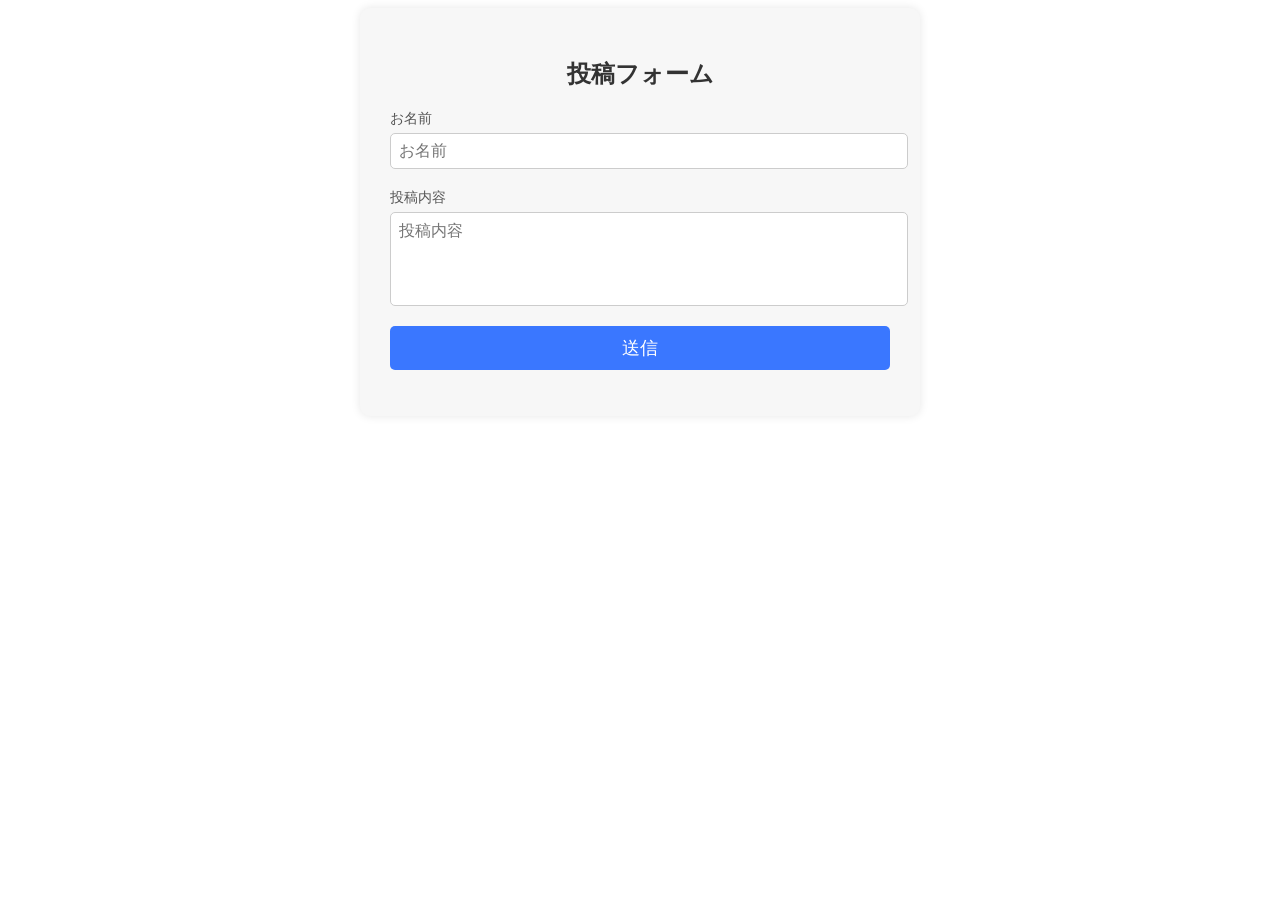
<file: demo-security/index.html>
<!DOCTYPE html>
<html lang="en">

<head>
  <meta charset="UTF-8">
  <meta http-equiv="X-UA-Compatible" content="IE=edge">
  <meta name="viewport" content="width=device-width, initial-scale=1.0">
  <title>フォーム</title>
  <link rel="stylesheet" href="style.css">
</head>

<body>
  <div class="contact-form">
    <h2>投稿フォーム</h2>
    <form>
      <div class="form-group">
        <label for="name">
          お名前</label>
        <input type="text" id="name" name="name" placeholder="お名前" required>
      </div>
      <div class="form-group">
        <label for="message">投稿内容</label>
        <textarea id="message" name="message" placeholder="投稿内容" rows="4" required></textarea>
      </div>
      <button>送信</button>
    </form>
    <p id="show-name"></p>
    <p id="show-message"></p>
  </div>
  <script>
    // 送信ボタンを押すと、投稿内容が表示される
    const form = document.querySelector('form button');
    const showName = document.querySelector('#show-name');
    const showMessage = document.querySelector('#show-message');

    form.addEventListener('click', (e) => {
      e.preventDefault();
      const name = document.querySelector('#name').value;
      const message = document.querySelector('#message').value;
      showName.textContent = name;
      showMessage.innerHTML = `${message}`;
      alert("test");
    });
  </script>
</body>

</html>
</file>
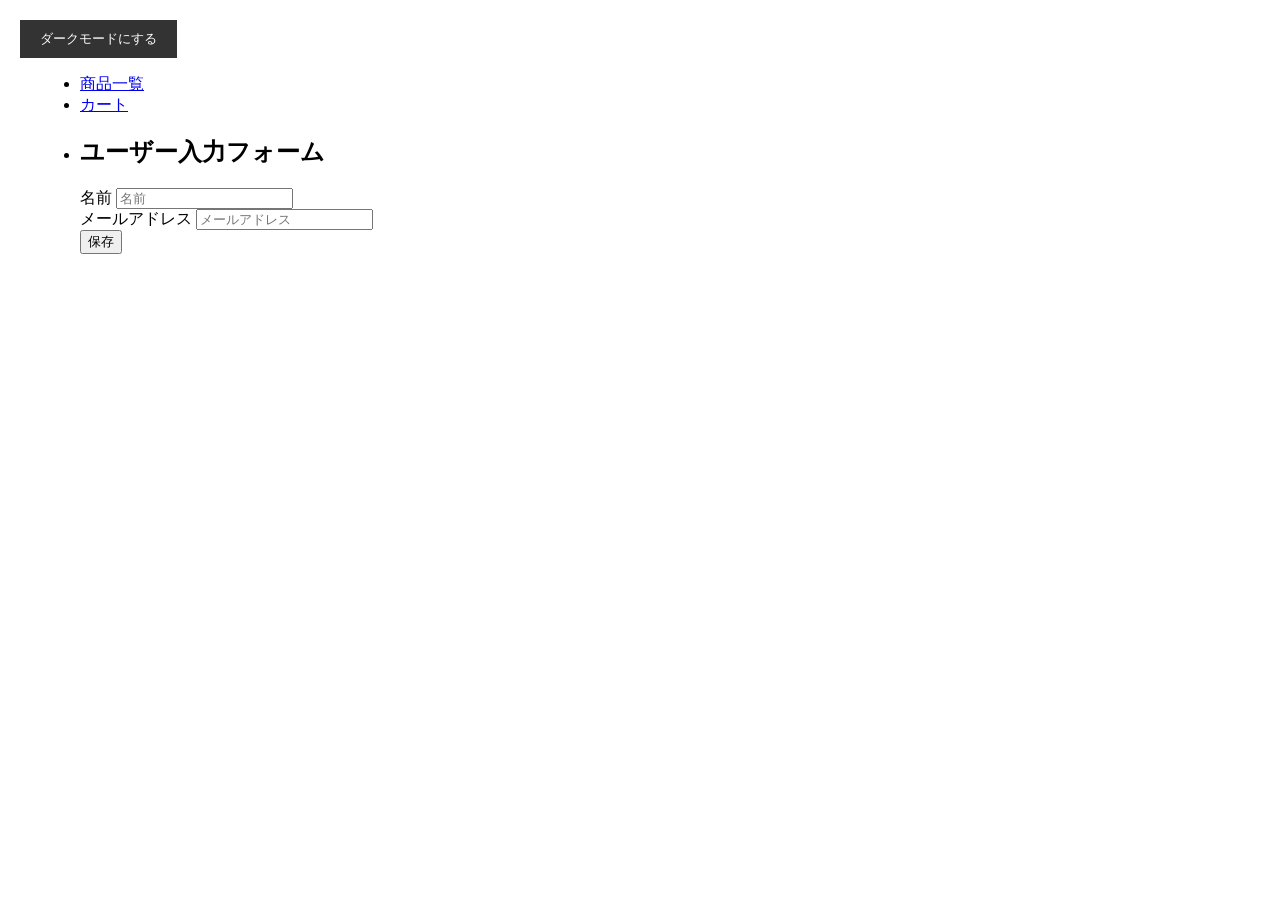
<file: storage/index.html>
<!DOCTYPE html>
<html lang="ja">

<head>
  <meta charset="UTF-8">
  <meta http-equiv="X-UA-Compatible" content="IE=edge">
  <meta name="viewport" content="width=device-width, initial-scale=1.0">
  <title>Demo EC Site</title>
  <link rel="stylesheet" href="./styles.css">
</head>

<body>
  <main>
    <!-- ダークモードとライトモードを切り替えるボタン -->
    <button id="theme-toggle">ダークモードにする</button>

    <div class="container">
      <ul>
        <li>
          <a href="./products.html">商品一覧</a>
        </li>
        <li>
          <a href="./cart.html">カート</a>
        </li>
        <li>
          <h2>ユーザー入力フォーム</h2>
          <form>
            <div class="form-item">
              <label for="name">名前</label>
              <input type="text" id="name" name="name" placeholder="名前">
            </div>
            <div class="form-item">
              <label for="email">メールアドレス</label>
              <input type="text" id="email" name="email" placeholder="メールアドレス">
            </div>
            <button class="btn" type="submit">保存</button>
          </form>
        </li>
      </ul>
    </div>
  </main>

  <script>
    //変数の定義
    const userName = document.getElementById('name');
    const userEmail = document.getElementById('email');
    //ページリロード時セッションストレージの値をinputに入れる
    userName.value = sessionStorage.getItem('userName');
    userEmail.value = sessionStorage.getItem('userEmail');

    //フォームの送信イベントをトリガーしたときに実行される関数
    const form = document.querySelector('form');
    form.addEventListener('submit', (e) => {
      e.preventDefault();
      console.log('送信されました');
      const name = userName.value;
      const email = userEmail.value;
      sessionStorage.setItem('userName', name);
      sessionStorage.setItem('userEmail', email);
      console.log('名前:', sessionStorage.getItem('userName'));
      console.log('メールアドレス:', sessionStorage.getItem('userEmail'));
    });

    //ウェブサイトの背景色（ダークモードとライトモード）を切り替える
    const themeToggle = document.getElementById('theme-toggle');
    
    const themeMode = localStorage.getItem('themeMode');
    if (themeMode === 'dark') {
      document.body.classList.add('dark-theme');
      themeToggle.textContent = 'ライトモードにする';
    } else {
      document.body.classList.remove('dark-theme');
      themeToggle.textContent = 'ダークモードにする';
    }
    
    themeToggle.addEventListener('click', (e) => {
      document.body.classList.toggle('dark-theme');
      console.log(e.target.textContent);
      e.target.textContent = e.target.textContent === 'ダークモードにする' ? 'ライトモードにする' : 'ダークモードにする';
      localStorage.setItem('themeMode', document.body.classList.contains('dark-theme') ? 'dark' : 'light');
    });
  </script>
</body>

</html>
</file>
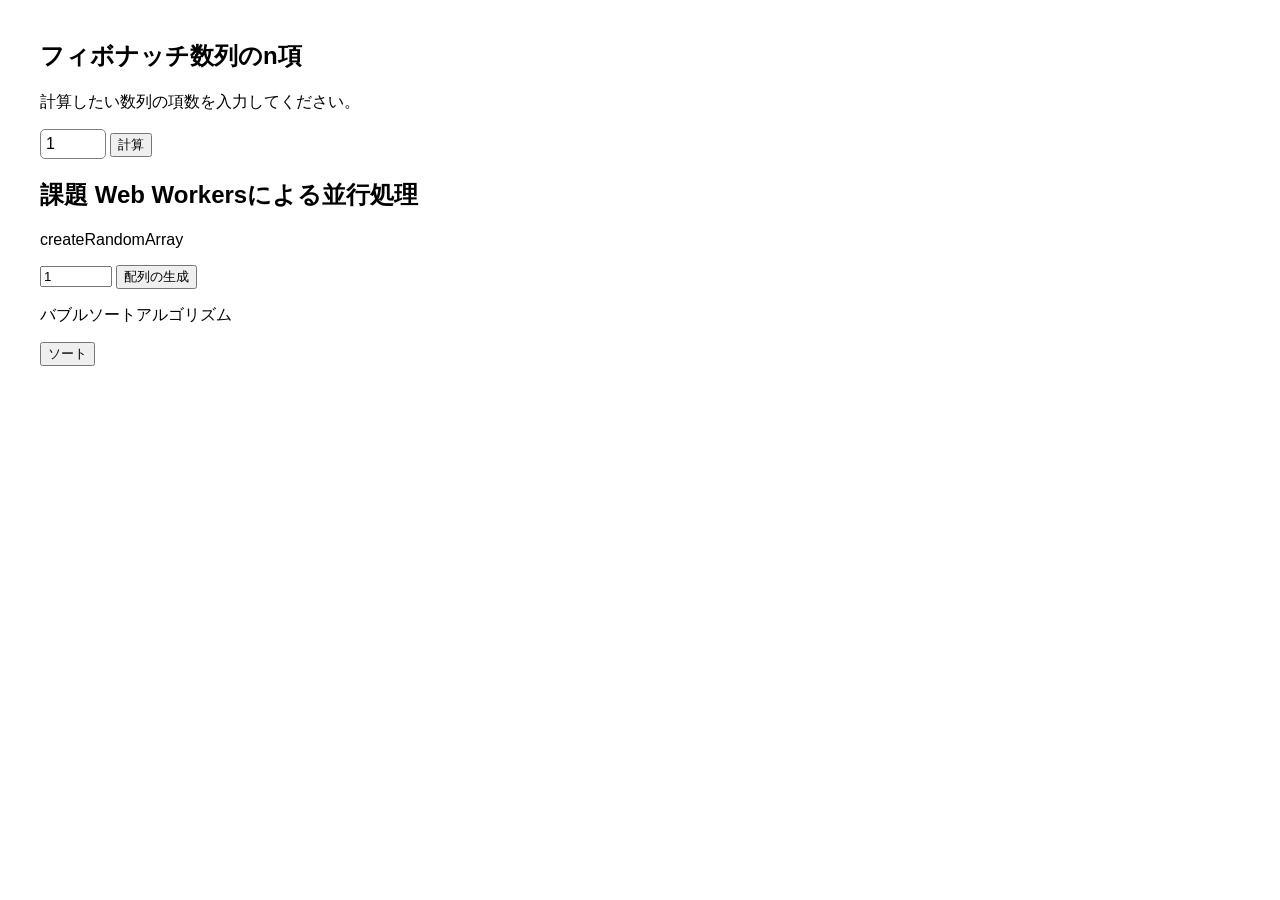
<file: webworkers/index.html>
<!DOCTYPE html>
<html lang="en">

<head>
  <meta charset="UTF-8">
  <meta http-equiv="X-UA-Compatible" content="IE=edge">
  <meta name="viewport" content="width=device-width, initial-scale=1.0">
  <title>Web Workers</title>
  <link rel="stylesheet" href="./styles.css">
</head>

<body>
  <main>
    <div class="container">
      <h2>フィボナッチ数列のn項</h2>
      <p>計算したい数列の項数を入力してください。</p>
      <input type="number" id="number" min="1" max="100" value="1">
      <button id="calc">計算</button>
      <p id="result"></p>
    </div>
    <div class="container">
      <h2>課題 Web Workersによる並行処理</h2>
      <p>createRandomArray</p>
      <input type="number" id="randomArrayNumber" min="1" max="10000" value="1">
      <button id="calcRandomArray">配列の生成</button>
      <p id="resultRandomArray"></p>
      <p>バブルソートアルゴリズム</p>
      <button id="calcBubbleSort">ソート</button>
      <p id="resultBubbleSort"></p>
    </div>
  </main>
  <script>
    const number = document.getElementById('number');
    const calc = document.getElementById('calc');
    const result = document.getElementById('result');

    calc.addEventListener('click', () => {
      const n = number.value;

      const worker = new Worker('./worker.js');
      worker.postMessage(n);
      worker.addEventListener('message', (event) => {
        result.textContent = event.data;
      });
    });


    // 課題 Web Workersによる並行処理
    const randomArrayNumber = document.getElementById('randomArrayNumber');
    const calcRandomArray = document.getElementById('calcRandomArray');
    const resultRandomArray = document.getElementById('resultRandomArray');

    calcRandomArray.addEventListener('click', () => {
      const n = randomArrayNumber.value;
      const worker = new Worker('./worker-randomArray.js');
      worker.postMessage(n);
      worker.addEventListener('message', (event) => {
        resultRandomArray.textContent = event.data;
      });
    });

    const calcBubbleSort = document.getElementById('calcBubbleSort');
    const resultBubbleSort = document.getElementById('resultBubbleSort');

    calcBubbleSort.addEventListener('click', () => {
      const arrayString = resultRandomArray.textContent;
      const array = arrayString.split(',').map(Number);
      console.log(typeof array);
      const worker = new Worker('./worker-bubbleSort.js');
      worker.postMessage(array);
      worker.addEventListener('message', (event) => {
        resultBubbleSort.textContent = event.data;
      });
    });
  </script>
</body>

</html>
</file>
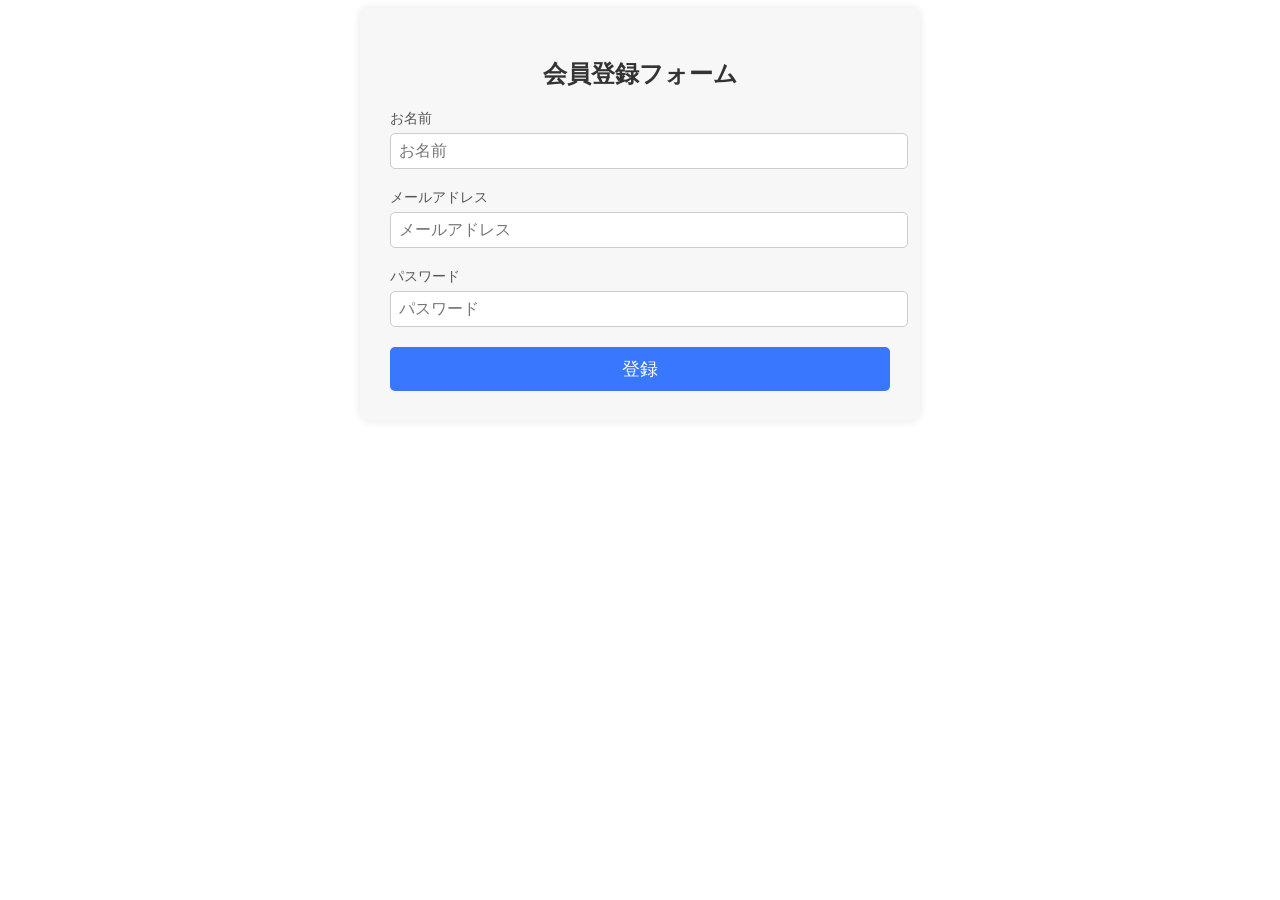
<file: demo-security/new.html>
<!DOCTYPE html>
<html lang="en">

<head>
  <meta charset="UTF-8">
  <meta http-equiv="X-UA-Compatible" content="IE=edge">
  <meta name="viewport" content="width=device-width, initial-scale=1.0">
  <title>Document</title>
  <link rel="stylesheet" href="style.css">
</head>

<body>
  <div class="register-form">
    <h2>会員登録フォーム</h2>
    <form>
      <div class="form-group">
        <label for="name">お名前</label>
        <input type="text" id="name" name="name" placeholder="お名前" required>
      </div>
      <div class="form-group">
        <label for="email">メールアドレス</label>
        <input type="email" id="email" name="email" placeholder="メールアドレス" required>
      </div>
      <div class="form-group">
        <label for="password">パスワード</label>
        <input type="password" id="password" name="password" placeholder="パスワード" required>
      </div>
      <button type="submit">登録</button>
    </form>
  </div>

</body>

</html>
</file>
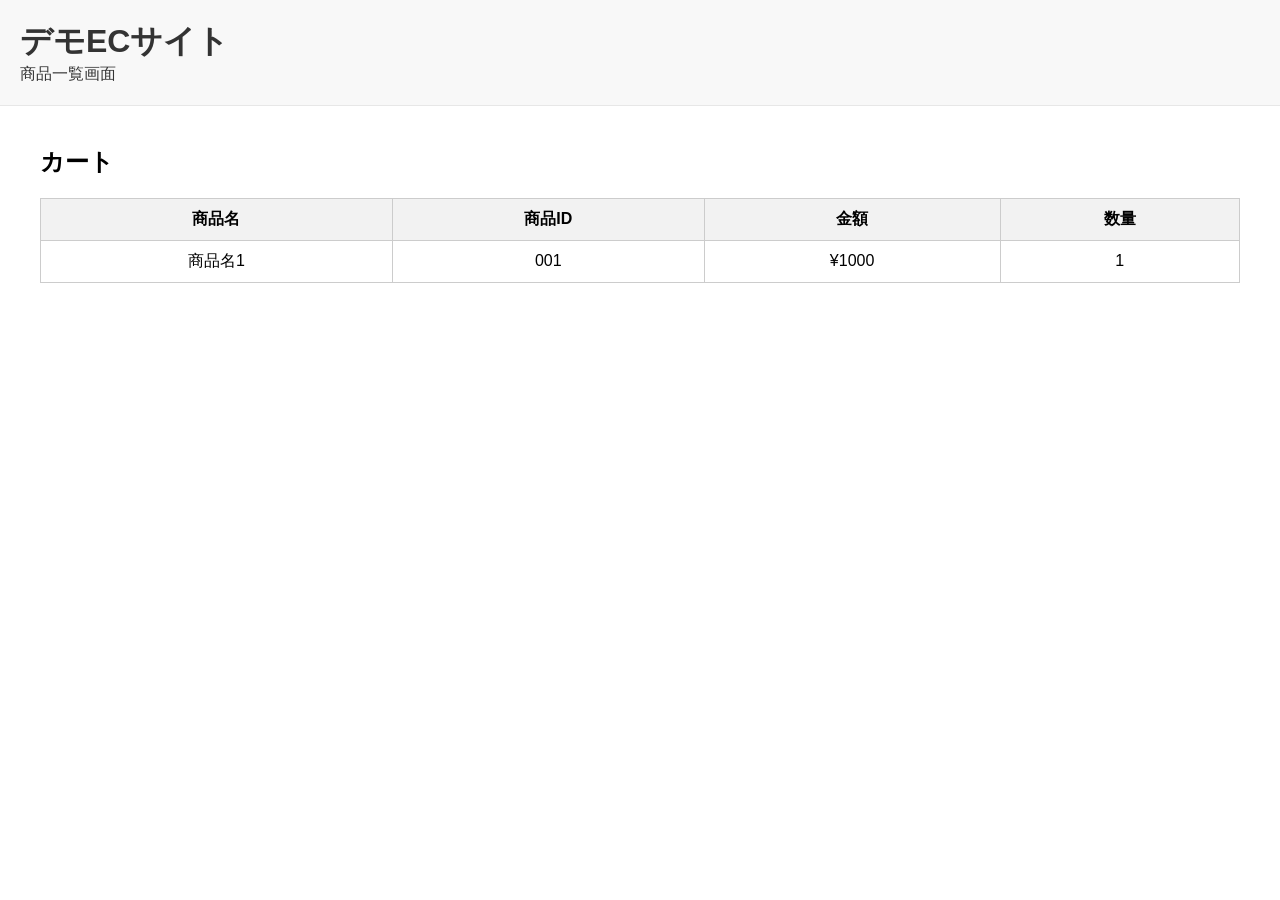
<file: initFile/cart.html>
<!DOCTYPE html>
<html lang="ja">

<head>
  <meta charset="UTF-8">
  <meta name="viewport" content="width=device-width, initial-scale=1.0">
  <title>デモECサイト - カート画面</title>
  <link rel="stylesheet" href="styles.css">
</head>

<body>
  <header>
    <h1><a href="/">デモECサイト</a></h1>
    <nav>
      <a href="products.html">商品一覧画面</a>
    </nav>
  </header>
  <main>
    <div class="container">

      <h2>カート</h2>
      <table>
        <thead>
          <tr>
            <th>商品名</th>
            <th>商品ID</th>
            <th>金額</th>
            <th>数量</th>
          </tr>
        </thead>
        <tbody>
          <!-- 商品情報は以下の形式で追加してください -->
          <tr>
            <td>商品名1</td>
            <td>001</td>
            <td>¥1000</td>
            <td>1</td>
          </tr>
        </tbody>
      </table>
    </div>
  </main>
</body>

</html>
</file>
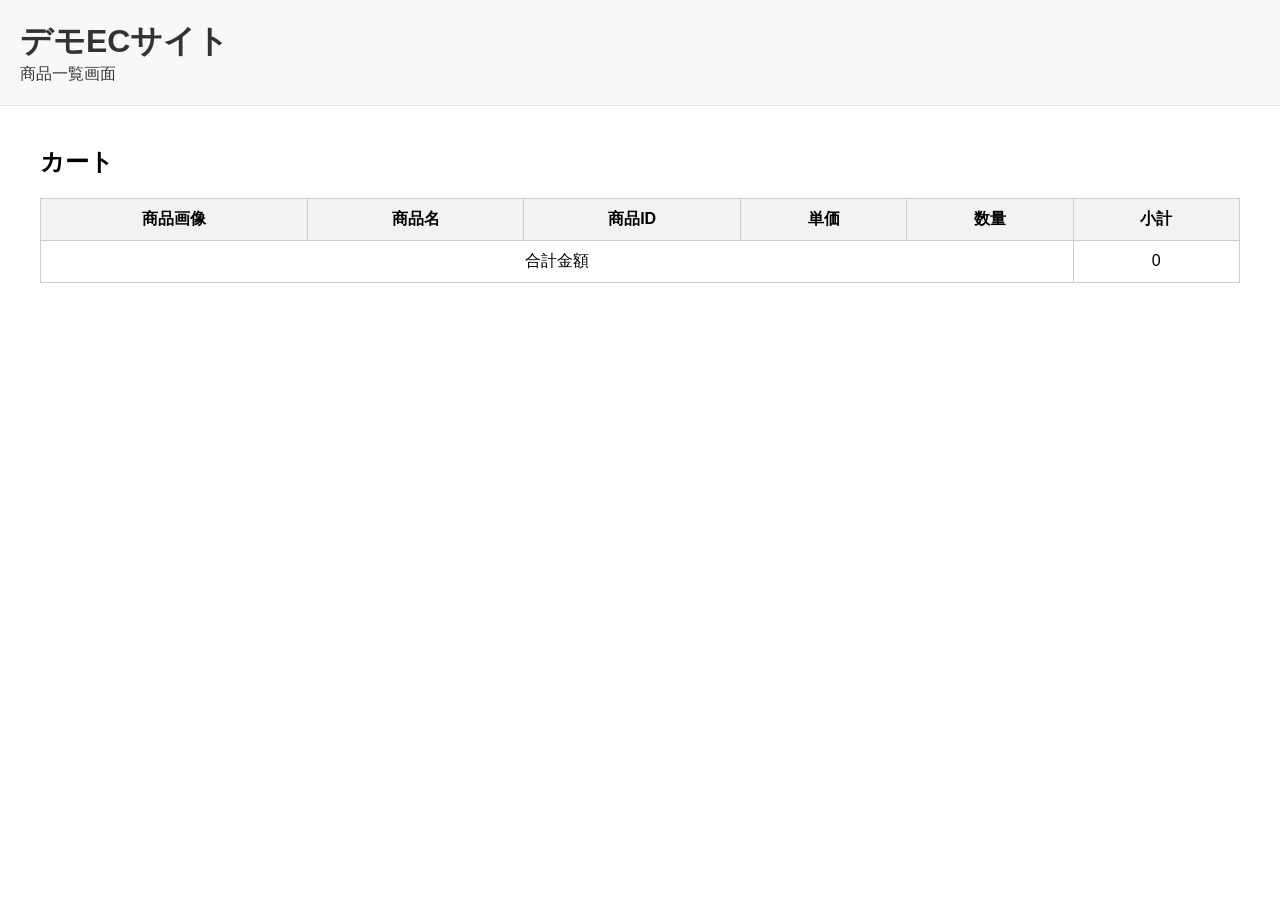
<file: serviceworkers/cart.html>
<!DOCTYPE html>
<html lang="ja">

<head>
  <meta charset="UTF-8">
  <meta name="viewport" content="width=device-width, initial-scale=1.0">
  <title>デモECサイト - カート画面</title>
  <link rel="stylesheet" href="./styles.css">
</head>

<body>
  <header>
    <h1><a href="./">デモECサイト</a></h1>
    <nav>
      <a href="./products.html">商品一覧画面</a>
    </nav>
  </header>
  <main>
    <div class="container">

      <h2>カート</h2>
      <table>
        <thead>
          <tr>
            <th>商品画像</th>
            <th>商品名</th>
            <th>商品ID</th>
            <th>単価</th>
            <th>数量</th>
            <th>小計</th>
          </tr>
        </thead>
        <tbody id="cart-table">
        </tbody>
        <tfoot>
          <tr>
            <td colspan="5">合計金額</td>
            <td id="total-price">0</td>
          </tr>
        </tfoot>
      </table>
    </div>
  </main>
  <script>
    // localStorageから、保存されている商品情報を取得する
    // 取得した情報をテーブルに表示させる
    // 金額の合計を計算して表示させる
    const prodctsData = JSON.parse(localStorage.getItem('selectedProducts'));
    const cartTable = document.getElementById('cart-table');
    const totalPrice = document.getElementById('total-price');
    let sum = 0;
    // quantityプロパティを追加し、値は1にセット。
    // 同じIDを持つオブジェクトがあれば、quatityの値を1増やし、重複するオブジェクトを削除する。
    const newProdctsData = prodctsData.map((product) => {
      product.quantity = 1;
      return product;
    }).reduce((acc, cur) => {
      const sameProduct = acc.find((product) => {
        return product.id === cur.id;
      });
      if (sameProduct) {
        sameProduct.quantity++;
        return acc;
      } else {
        acc.push(cur);
        return acc;
      }
    }, []);
    newProdctsData.forEach((product) => {
      const tr = document.createElement('tr');
      const tdImage = document.createElement('td');
      const tdName = document.createElement('td');
      const tdId = document.createElement('td');
      const tdPrice = document.createElement('td');
      const tdQuantity = document.createElement('td');
      const tdSubtotal = document.createElement('td');
      const img = document.createElement('img');
      img.src = product.image;
      img.alt = product.name;
      img.width = 100;
      tdName.textContent = product.name;
      tdId.textContent = product.id;
      tdPrice.textContent = product.price;
      tdQuantity.textContent = product.quantity;
      tdSubtotal.textContent = `¥${Number(product.price.replace("¥", "")) * Number(product.quantity)}`;
      tdImage.appendChild(img);
      tr.appendChild(tdImage);
      tr.appendChild(tdName);
      tr.appendChild(tdId);
      tr.appendChild(tdPrice);
      tr.appendChild(tdQuantity);
      tr.appendChild(tdSubtotal);
      cartTable.appendChild(tr);
      sum += Number(product.price.replace("¥", "")) * Number(product.quantity);
    });
    totalPrice.textContent = `¥${sum}`;
  </script>
</body>

</html>
</file>
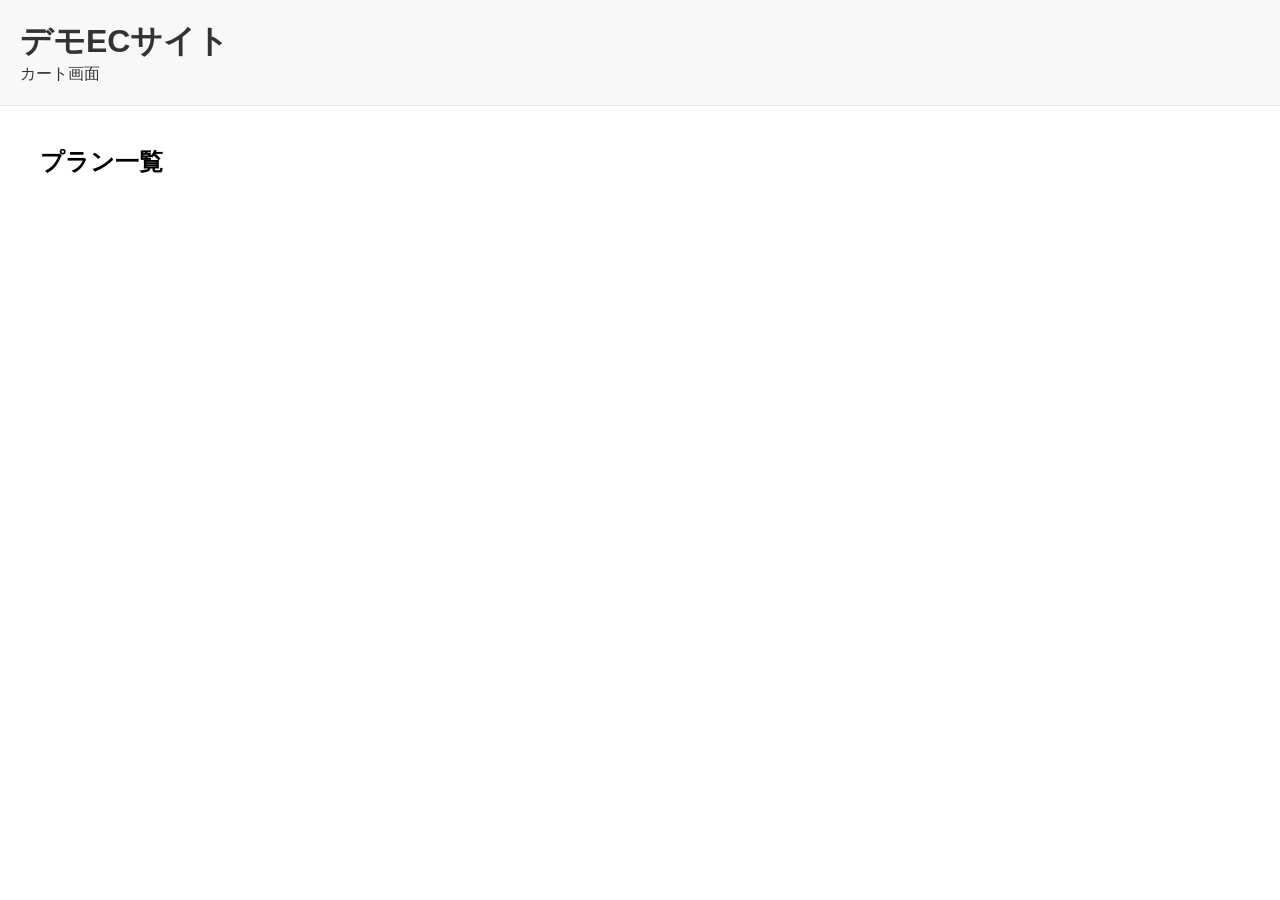
<file: serviceworkers/products.html>
<!DOCTYPE html>
<html lang="ja">

<head>
  <meta charset="UTF-8">
  <meta name="viewport" content="width=device-width, initial-scale=1.0">
  <title>デモECサイト - 商品一覧</title>
  <link rel="stylesheet" href="./styles.css">
</head>

<body>
  <header>
    <h1><a href="./">デモECサイト</a></h1>
    <nav>
      <a href="./cart.html">カート画面</a>
    </nav>
  </header>
  <main>
    <div class="container">
      <h2>プラン一覧</h2>
      <div class="product-list">
        <!-- 商品情報は以下の形式で追加してください -->
        <!-- <div class="product">
          <img
            src="https://burst.shopifycdn.com/photos/woman-practices-yoga-in-green-grass.jpg?width=925&format=pjpg&exif=1&iptc=1"
            alt="商品画像1">
          <h3 class="product-name">プラン1</h3>
          <p class="product-id" id="001">商品ID: 001</p>
          <p class="product-price">¥1000</p>
        </div>
        <div class="product">
          <img
            src="https://burst.shopifycdn.com/photos/person-holds-themselves-parallel-to-a-blue-yoga-mat.jpg?width=925&format=pjpg&exif=1&iptc=1"
            alt="商品画像1">
          <h3 class="product-name">プラン2</h3>
          <p class="product-id" id="002">商品ID: 002</p>
          <p class="product-price">¥2000</p>
        </div>
        <div class="product">
          <img
            src="https://burst.shopifycdn.com/photos/young-woman-doing-yoga-in-park.jpg?width=925&format=pjpg&exif=1&iptc=1"
            alt="商品画像3">
          <h3 class="product-name">プラン3</h3>
          <p class="product-id" id="003">商品ID: 003</p>
          <p class="product-price">¥3000</p>
        </div> -->
      </div>
    </div>
  </main>
  <script>
    navigator.serviceWorker.register("service-worker.js")
      .then(function (registration) {
        console.log("ServiceWorkerの登録に成功しました。");
      }).catch(function (error) {
        console.log("ServiceWorkerの登録に失敗しました。" + error);
      });

    // /api/productsから、保存されている商品情報を取得する
    const url = "http://localhost:3000/api/products";
    fetch(url)
      .then(res => res.json())
      .then(data => {
        const productList = document.querySelector(".product-list");
        data.forEach(product => {
          const productElement = document.createElement("div");
          productElement.classList.add("product");
          productElement.innerHTML = `
            <img src="${product.image}" alt="商品画像">
            <h3 class="product-name">${product.name}</h3>
            <p class="product-id" id="${product.id}">商品ID: ${product.id}</p>
            <p class="product-price">¥${product.price}</p>
          `;
          productList.appendChild(productElement);
        });
      });

  </script>
</body>

</html>
</file>
<file: demo-security/style.css>
body {
  font-family: Arial, sans-serif;
}

.contact-form {
  max-width: 500px;
  margin: 0 auto;
  padding: 30px;
  background-color: #f7f7f7;
  border-radius: 10px;
  box-shadow: 0 0 10px rgba(0, 0, 0, 0.1);
}

h2 {
  font-size: 24px;
  margin-bottom: 20px;
  text-align: center;
  color: #333;
}

.form-group {
  margin-bottom: 20px;
}

label {
  display: block;
  font-size: 14px;
  margin-bottom: 5px;
  color: #555;
}

input[type="text"],
input[type="email"],
textarea {
  display: block;
  width: 100%;
  padding: 8px;
  border: 1px solid #ccc;
  border-radius: 5px;
  font-size: 16px;
  color: #333;
}

textarea {
  resize: none;
}

button {
  display: block;
  width: 100%;
  padding: 10px;
  background-color: #3a77ff;
  border: none;
  border-radius: 5px;
  font-size: 18px;
  color: #fff;
  cursor: pointer;
}

button:hover {
  background-color: #3366cc;
}

body {
  font-family: Arial, sans-serif;
}

.register-form {
  max-width: 500px;
  margin: 0 auto;
  padding: 30px;
  background-color: #f7f7f7;
  border-radius: 10px;
  box-shadow: 0 0 10px rgba(0, 0, 0, 0.1);
}

h2 {
  font-size: 24px;
  margin-bottom: 20px;
  text-align: center;
  color: #333;
}

.form-group {
  margin-bottom: 20px;
}

label {
  display: block;
  font-size: 14px;
  margin-bottom: 5px;
  color: #555;
}
input[type="text"],
input[type="email"],
input[type="password"] {
  display: block;
  width: 100%;
  padding: 8px;
  border: 1px solid #ccc;
  border-radius: 5px;
  font-size: 16px;
  color: #333;
}

button[type="submit"] {
  display: block;
  width: 100%;
  padding: 10px;
  background-color: #3a77ff;
  border: none;
  border-radius: 5px;
  font-size: 18px;
  color: #fff;
  cursor: pointer;
}

button[type="submit"]:hover {
  background-color: #3366cc;
}
</file>
<file: storage/styles.css>
body {
  font-family: Arial, sans-serif;
  margin: 0;
  padding: 0;
}
.container {
  max-width: 1200px;
  width: 100%;
  margin: auto;
}
@media screen and (max-width: 1200px) {
  .container {
    padding: 0 20px;
    max-width: 90%;
  }
}

header {
  background-color: #f8f8f8;
  border-bottom: 1px solid #e7e7e7;
  padding: 20px;
}

header h1 {
  display: inline;
  margin-right: 20px;
}

nav a, h1 a {
  text-decoration: none;
  color: #333;
  margin-right: 10px;
}

nav a:hover {
  color: #007bff;
}

main {
  padding: 20px;
}

.product-list {
  display: flex;
  flex-wrap: wrap;
}

.product {
  width: 25%;
  padding: 10px;
  box-sizing: border-box;
  text-align: center;
}
.product img {
  max-width: 100%;
  height: auto;
}

.product-name {
  margin: 10px 0;
  font-size: 1.2em;
}

.product-id,
.product-price {
  margin: 5px 0;
}

table {
  width: 100%;
  border-collapse: collapse;
}

table th,
table td {
  padding: 10px;
  border: 1px solid #ccc;
}

table th {
  background-color: #f2f2f2;
}

table td {
  text-align: center;
}

/* ------------------------------
  ダークモードとライトモードを切り替える
------------------------------*/
.dark-theme {
  background-color: #333;
  color: #fff;
}

#theme-toggle {
  background-color: #333;
  color: #fff;
  padding: 10px 20px;
  border: none;
  cursor: pointer;
}

.dark-theme #theme-toggle {
  background-color: #fff;
  color: #333;
}
</file>
<file: webworkers/styles.css>
body {
  font-family: Arial, sans-serif;
  margin: 0;
  padding: 0;
}
.container {
  max-width: 1200px;
  width: 100%;
  margin: auto;
}
@media screen and (max-width: 1200px) {
  .container {
    padding: 0 20px;
    max-width: 90%;
  }
}

header {
  background-color: #f8f8f8;
  border-bottom: 1px solid #e7e7e7;
  padding: 20px;
}

header h1 {
  display: inline;
  margin-right: 20px;
}

nav a, h1 a {
  text-decoration: none;
  color: #333;
  margin-right: 10px;
}

nav a:hover {
  color: #007bff;
}

main {
  padding: 20px;
}

.product-list {
  display: flex;
  flex-wrap: wrap;
}

.product {
  width: 25%;
  padding: 10px;
  box-sizing: border-box;
  text-align: center;
}
.product img {
  max-width: 100%;
  height: auto;
}

.product-name {
  margin: 10px 0;
  font-size: 1.2em;
}

.product-id,
.product-price {
  margin: 5px 0;
}

table {
  width: 100%;
  border-collapse: collapse;
}

table th,
table td {
  padding: 10px;
  border: 1px solid #ccc;
}

table th {
  background-color: #f2f2f2;
}

table td {
  text-align: center;
}
input#number {
  padding: 5px;
  font-size: 16px;
  border-radius: 5px;
  box-shadow: none;
  border: 1px solid gray;
}
</file>
<file: initFile/styles.css>
body {
  font-family: Arial, sans-serif;
  margin: 0;
  padding: 0;
}
.container {
  max-width: 1200px;
  width: 100%;
  margin: auto;
}
@media screen and (max-width: 1200px) {
  .container {
    padding: 0 20px;
    max-width: 90%;
  }
}

header {
  background-color: #f8f8f8;
  border-bottom: 1px solid #e7e7e7;
  padding: 20px;
}

header h1 {
  display: inline;
  margin-right: 20px;
}

nav a, h1 a {
  text-decoration: none;
  color: #333;
  margin-right: 10px;
}

nav a:hover {
  color: #007bff;
}

main {
  padding: 20px;
}

.product-list {
  display: flex;
  flex-wrap: wrap;
}

.product {
  width: 25%;
  padding: 10px;
  box-sizing: border-box;
  text-align: center;
}
.product img {
  max-width: 100%;
  height: auto;
}

.product-name {
  margin: 10px 0;
  font-size: 1.2em;
}

.product-id,
.product-price {
  margin: 5px 0;
}

table {
  width: 100%;
  border-collapse: collapse;
}

table th,
table td {
  padding: 10px;
  border: 1px solid #ccc;
}

table th {
  background-color: #f2f2f2;
}

table td {
  text-align: center;
}
</file>
<file: serviceworkers/styles.css>
body {
  font-family: Arial, sans-serif;
  margin: 0;
  padding: 0;
}
.container {
  max-width: 1200px;
  width: 100%;
  margin: auto;
}
@media screen and (max-width: 1200px) {
  .container {
    padding: 0 20px;
    max-width: 90%;
  }
}

header {
  background-color: #f8f8f8;
  border-bottom: 1px solid #e7e7e7;
  padding: 20px;
}

header h1 {
  display: inline;
  margin-right: 20px;
}

nav a, h1 a {
  text-decoration: none;
  color: #333;
  margin-right: 10px;
}

nav a:hover {
  color: #007bff;
}

main {
  padding: 20px;
}

.product-list {
  display: flex;
  flex-wrap: wrap;
}

.product {
  width: 25%;
  padding: 10px;
  box-sizing: border-box;
  text-align: center;
}
.product img {
  max-width: 100%;
  height: auto;
}

.product-name {
  margin: 10px 0;
  font-size: 1.2em;
}

.product-id,
.product-price {
  margin: 5px 0;
}

table {
  width: 100%;
  border-collapse: collapse;
}

table th,
table td {
  padding: 10px;
  border: 1px solid #ccc;
}

table th {
  background-color: #f2f2f2;
}

table td {
  text-align: center;
}
</file>
